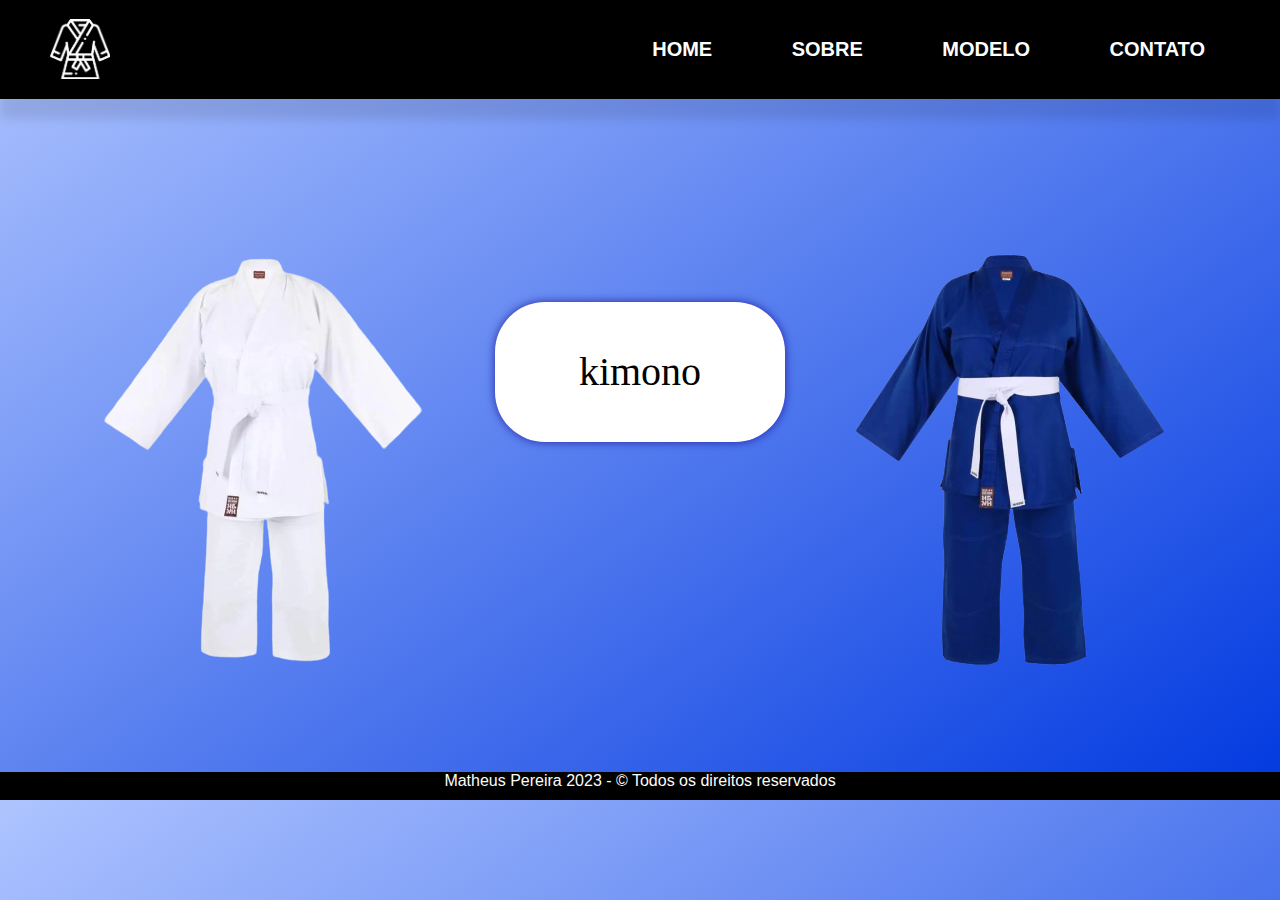
<file: index.html>
<!DOCTYPE html>
<html lang="pt-BR">
<head>
    <meta charset="UTF-8">
    <link rel="icon" type="image/jpg" href="imagens/icone.png">
    <meta name="viewport" content="width=device-width, initial-scale=1.0">
    <link rel="stylesheet" href="style.css">
    <title>Kimono World</title>
</head>
<body>
    <header>
        <div class="image"><a href="index.html"><img src="imagens/icone2.png" alt="header"></a></div>
        <nav>
            <ul>
                <li><a href="index.html">HOME</a></li>
                <li><a href="sobre.html">SOBRE</a></li>
                <li><a href="modelos.html">MODELO</a></li>
                <li><a href="contato.html">CONTATO</a></li>
            </ul>
        </nav>
    </header>
    <main>
    <div class="content">
        <div class="left">
         <img src="imagens/kimono1.png" alt="Kimono 1">
        </div>
        <div class="middle">
            <div class="text-box">
                <p>kimono</p>
            </div>
        </div>
        <div class="right">
           <img src="imagens/kimono2.png" alt="Kimono 2">
        </div>
    </div>
    </main>
    <br><br><br><br>
    <footer>
        <p>Matheus Pereira 2023 - &copy; Todos os direitos reservados</p>
    </footer>
</body>
</html>
</file>
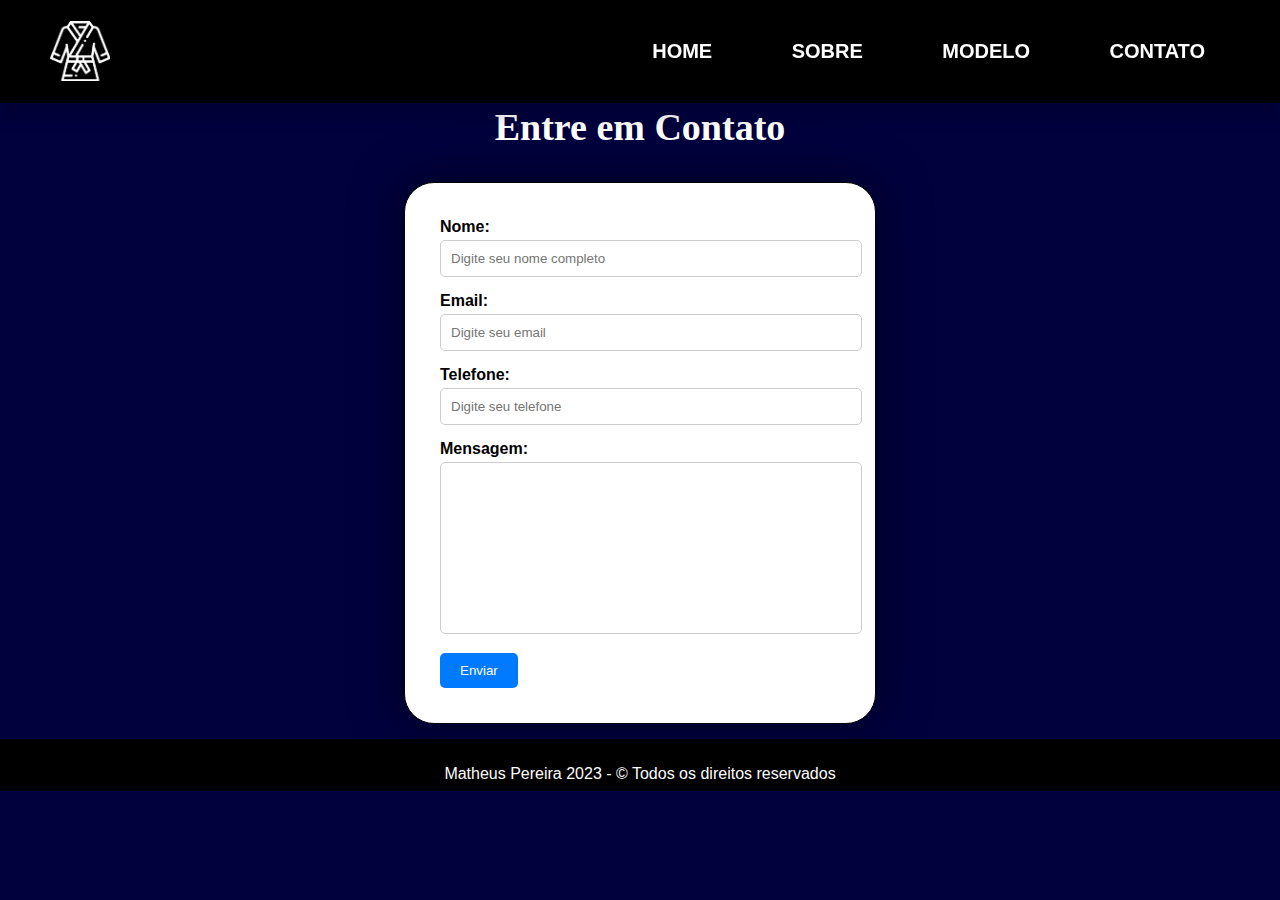
<file: contato.html>
<!DOCTYPE html>
<html lang="pt-BR">
<head>
    <meta charset="UTF-8">
    <meta name="viewport" content="width=device-width, initial-scale=1.0">
    <link rel="stylesheet" href="style3.css">
    <title>Contato - Kimono World</title>
   
</style>
</head>
<body>

    <header>
        <div class="image"><a href="index.html"><img src="imagens/icone2.png" alt="header"></a></div>
        <nav>
            <ul>
                <li><a href="index.html">HOME</a></li>
                <li><a href="sobre.html">SOBRE</a></li>
                <li><a href="modelos.html">MODELO</a></li>
                <li><a href="contato.html">CONTATO</a></li>
            </ul>
        </nav>
    </header>

    <div class="texto1">
        <h1>Entre em Contato</h1>
    </div>
    <form action="#" method="post" class="contato-box">
        <label for="nome">Nome:</label>
        <input type="text" placeholder="Digite seu nome completo" id="nome" name="nome" required>

        <label for="email">Email:</label>
        <input type="email" placeholder="Digite seu email" id="email" name="email" required>

        <label for="telefone">Telefone:</label>
        <input type="tel" placeholder="Digite seu telefone" id="telefone" name="telefone" pattern="[0-9]+" title="Somente números são permitidos" required>

        <label for="mensagem">Mensagem:</label>
        <textarea id="mensagem" name="mensagem"></textarea>

        <input type="submit" value="Enviar">
    </form>

    <footer>
        <p>Matheus Pereira 2023 - &copy; Todos os direitos reservados</p>
    </footer>
</body>
</html>
</file>
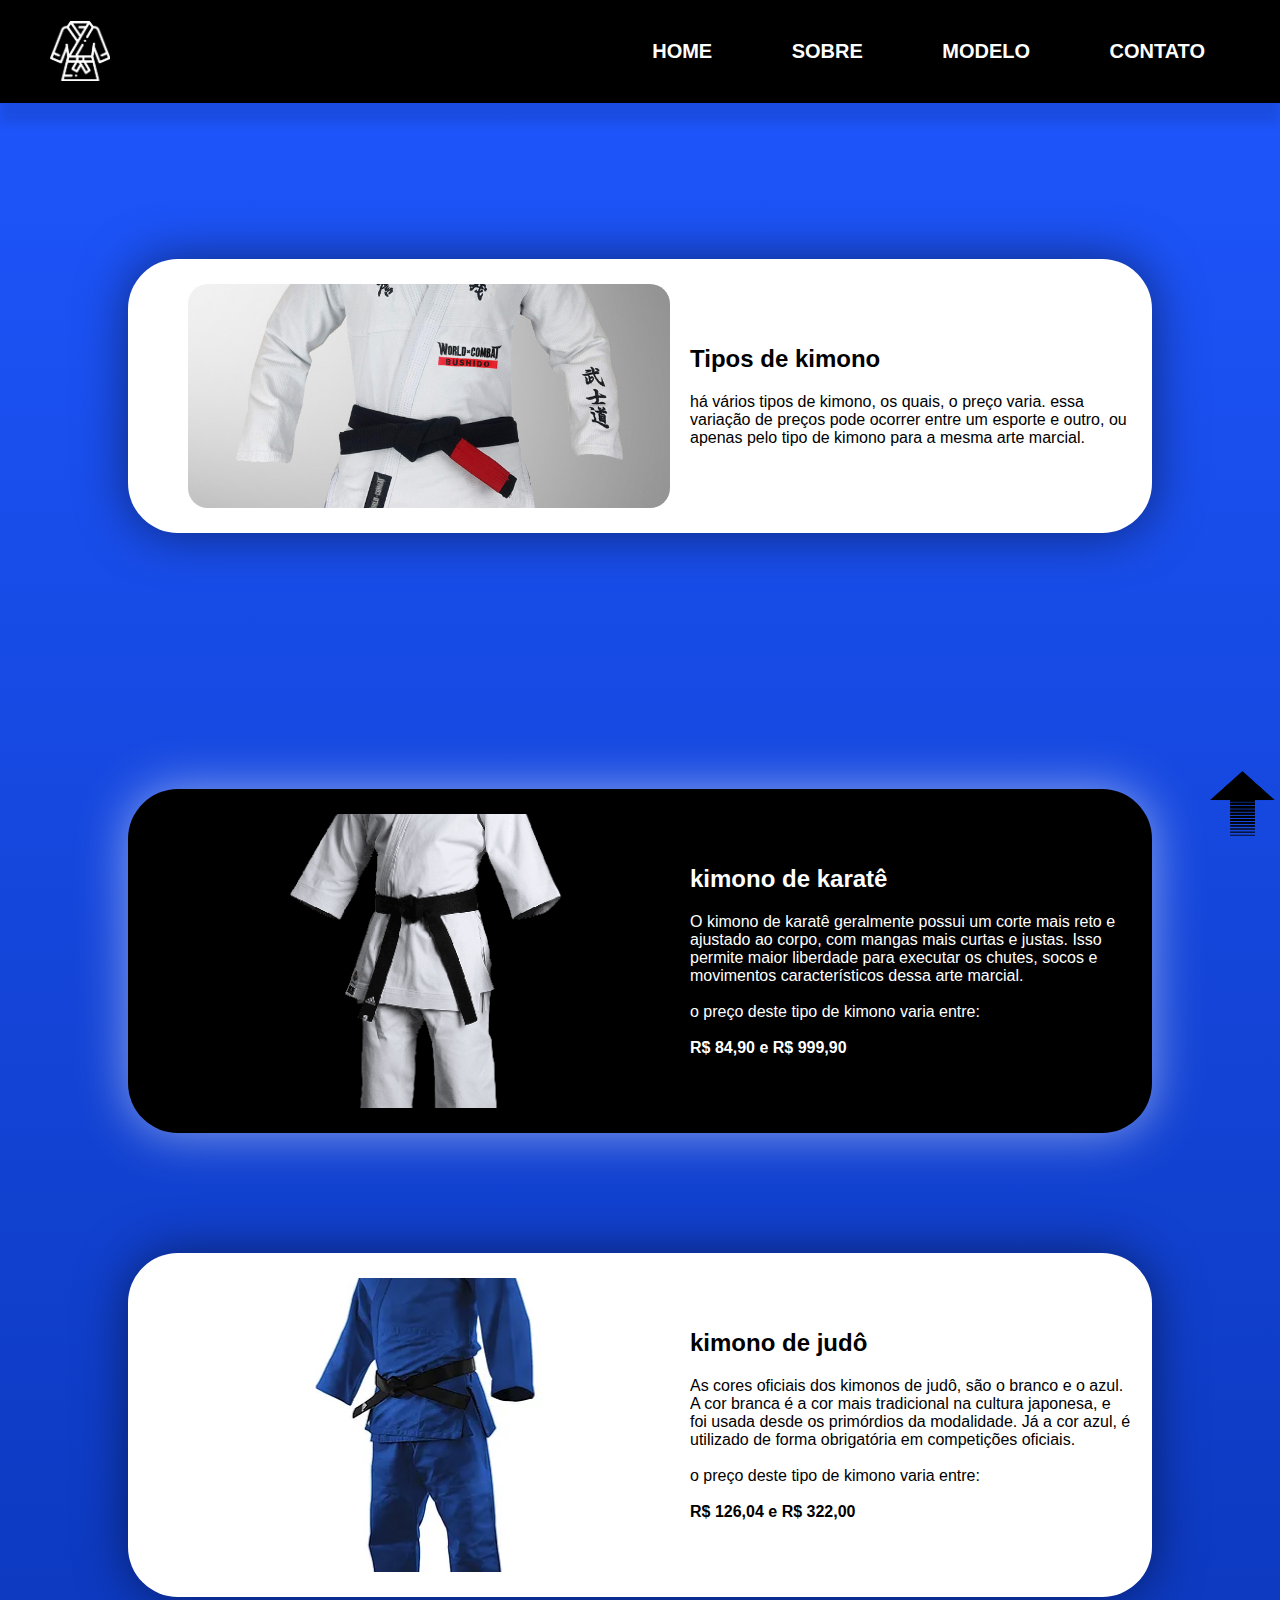
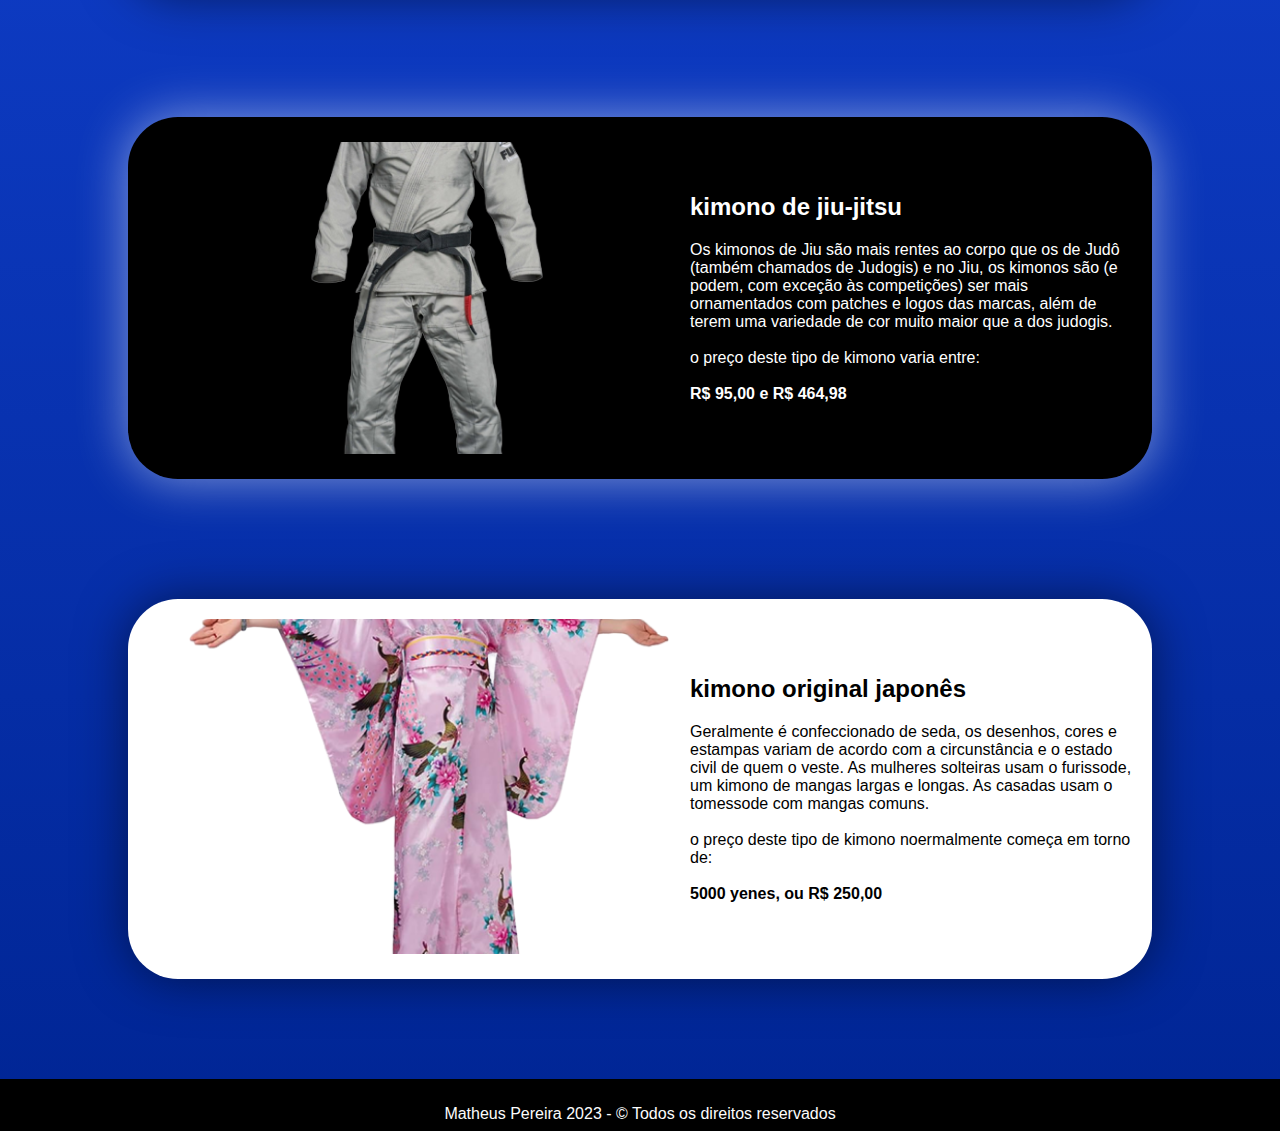
<file: modelos.html>
<!DOCTYPE html>
<html lang="pt-BR">
<head>
    <meta charset="UTF-8">
    <meta name="viewport" content="width=device-width, initial-scale=1.0">
    <link rel="stylesheet" href="style4.css">
    <title>Modelos - Kimono World</title>
</head>
<body>
    <header>
        <div class="image"><a href="index.html"><img src="imagens/icone2.png" alt="header"></a></div>
        <nav>
            <ul>
                <li><a href="index.html">HOME</a></li>
                <li><a href="sobre.html">SOBRE</a></li>
                <li><a href="modelos.html">MODELO</a></li>
                <li><a href="contato.html">CONTATO</a></li>
            </ul>
        </nav>
    </header>
    
    <main>
        <br><br>
        <div class="container">
            <div class="image-box">
            </div>
            <div class="text-box">
                <h1>Tipos de kimono</h1>
                <p>há vários tipos de kimono, os quais, o preço varia. essa variação de preços pode ocorrer entre um esporte e outro, ou apenas pelo tipo de kimono para a mesma arte marcial.</p>
            </div>
        </div>
        <br><br>
        <div class="container2">
            <div class="image-box2">
            </div>
            <div class="text-box2">
                <h1>kimono de karatê</h1>
                <p>O kimono de karatê geralmente possui um corte mais reto e ajustado ao corpo, com mangas mais curtas e justas. Isso permite maior liberdade para executar os chutes, socos e movimentos característicos dessa arte marcial.<br><br>
                o preço deste tipo de kimono varia entre:<br><br> <b>R$ 84,90 e R$ 999,90</b></p>
            </div>
        </div>
        <div class="container3">
            <div class="image-box3">
            </div>
            <div class="text-box3">
                <h1>kimono de judô</h1>
                <p>As cores oficiais dos kimonos de judô, são o branco e o azul. A cor branca é a cor mais tradicional na cultura japonesa, e foi usada desde os primórdios da modalidade. Já a cor azul, é utilizado de forma obrigatória em competições oficiais.<br><br>
                o preço deste tipo de kimono varia entre:<br><br> <b>R$ 126,04 e R$ 322,00</b></p>
            </div>
        </div>
        <div class="container4">
            <div class="image-box4">
            </div>
            <div class="text-box4">
                <h1>kimono de jiu-jitsu</h1>
                <p>Os kimonos de Jiu são mais rentes ao corpo que os de Judô (também chamados de Judogis) e no Jiu, os kimonos são (e podem, com exceção às competições) ser mais ornamentados com patches e logos das marcas, além de terem uma variedade de cor muito maior que a dos judogis.<br><br>
                o preço deste tipo de kimono varia entre:<br><br> <b>R$ 95,00 e R$ 464,98</b></p>
            </div>
        </div>
        <div class="container5">
            <div class="image-box5">
            </div>
            <div class="text-box5">
                <h1>kimono original japonês</h1>
                <p>Geralmente é confeccionado de seda, os desenhos, cores e estampas variam de acordo com a circunstância e o estado civil de quem o veste. As mulheres solteiras usam o furissode, um kimono de mangas largas e longas. As casadas usam o tomessode com mangas comuns.<br><br>
                o preço deste tipo de kimono noermalmente começa em torno de:<br><br> <b>5000 yenes, ou R$ 250,00</b></p>
            </div>
        </div>
        <a class="seta" href="#"><img src="imagens/seta.png" width="65px" height="65px" alt="sobe"></a>
    <footer>
        <p>Matheus Pereira 2023 - &copy; Todos os direitos reservados</p>
    </footer>
</body>
</html>
</file>
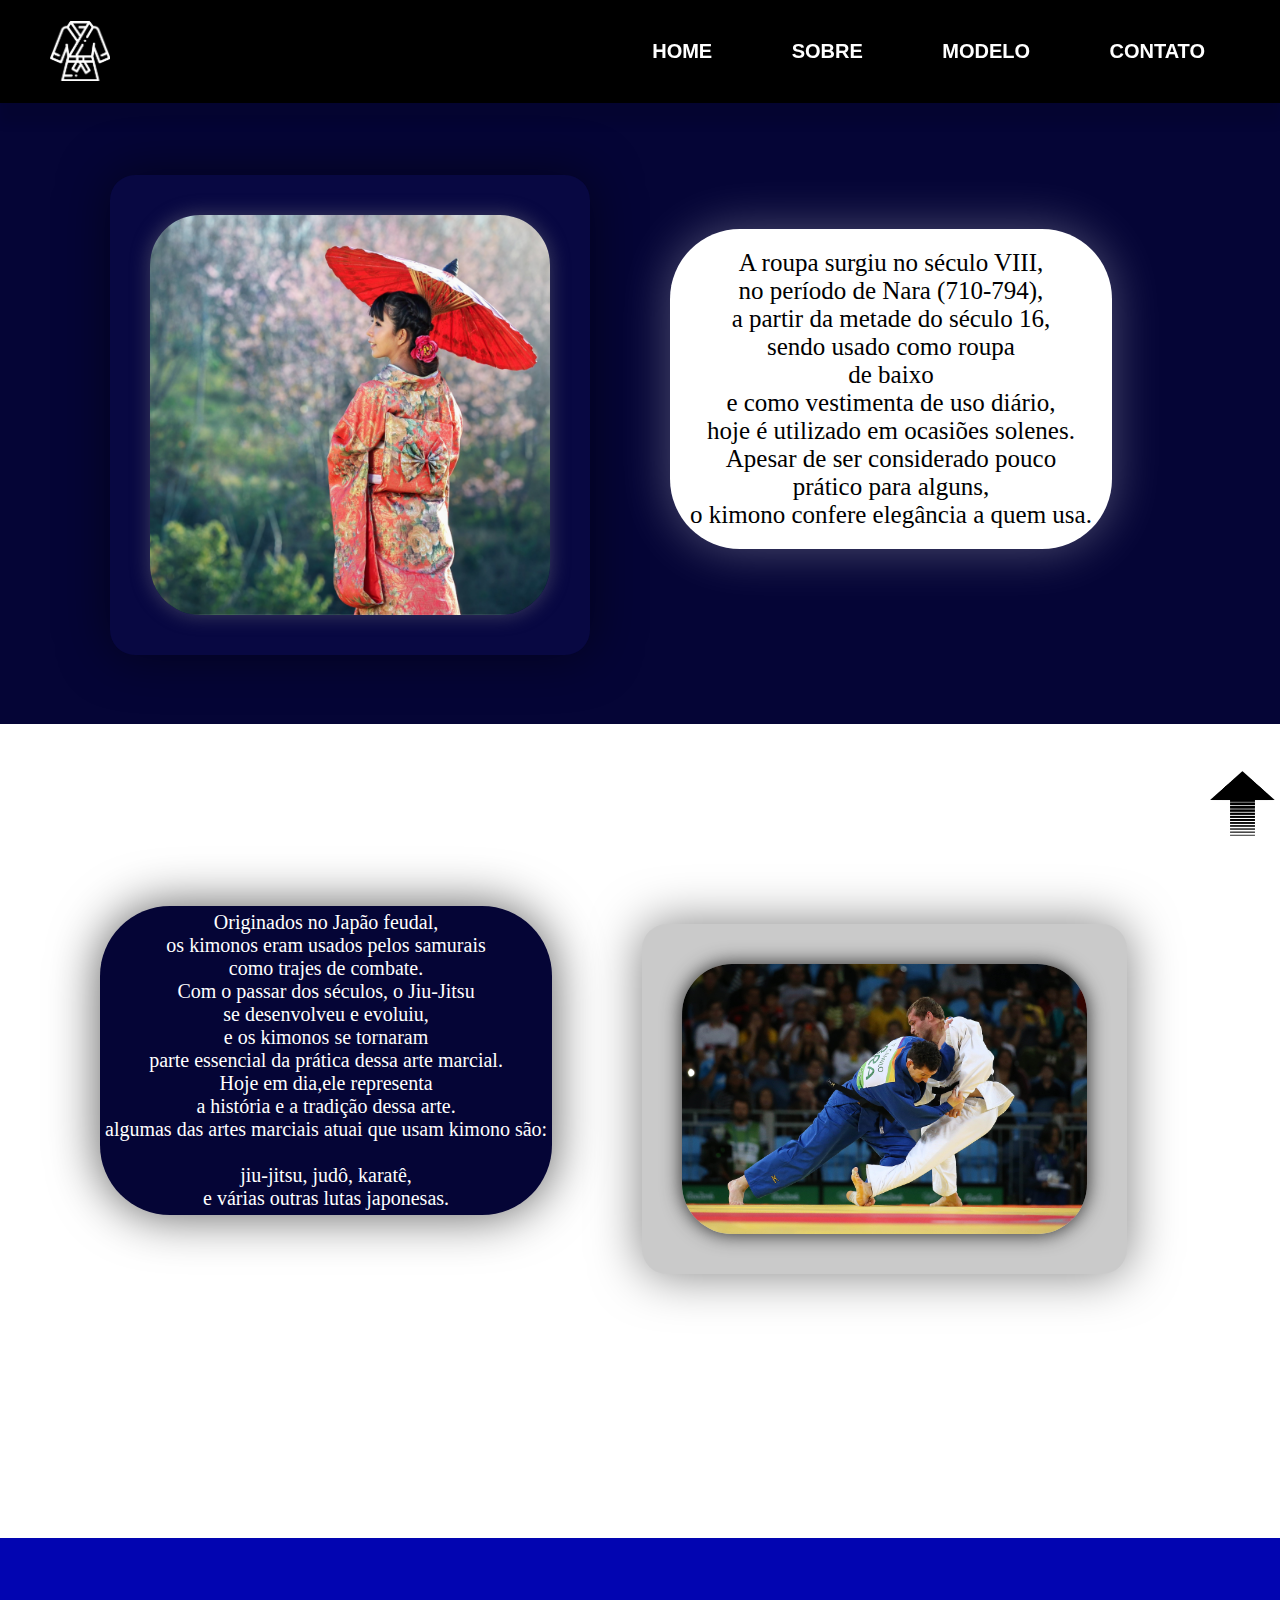
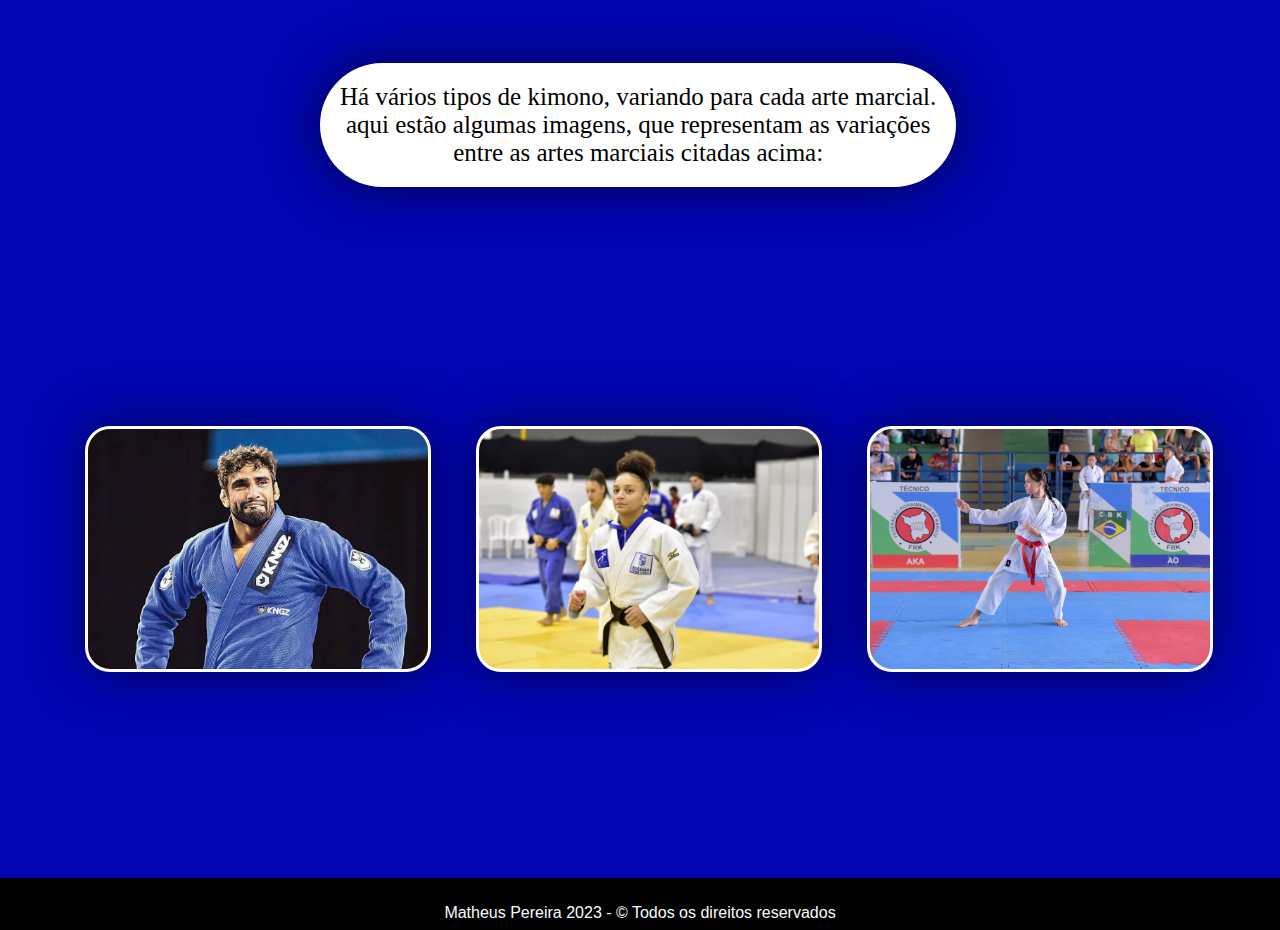
<file: sobre.html>
<!DOCTYPE html>
<html lang="pt-BR">
<head>
    <meta charset="UTF-8">
    <meta name="viewport" content="width=device-width, initial-scale=1.0">
    <link rel="stylesheet" href="style2.css">
    <title>Sobre - Kimono World</title>
</head>
<body>
    <header>
        <div class="image"><a href="index.html"><img src="imagens/icone2.png" alt="header"></a></div>
        <nav>
            <ul>
                <li><a href="index.html">HOME</a></li>
                <li><a href="sobre.html">SOBRE</a></li>
                <li><a href="modelos.html">MODELO</a></li>
                <li><a href="contato.html">CONTATO</a></li>
            </ul>
        </nav>
    </header>
    <section class="section1"> 
    <div class="image-box">
    <img src ="imagens/kimono3.png">
    </div><br><br><br>
    <div class="text-box">
        <p>A roupa surgiu no século VIII,<br> no período de Nara (710-794),<br>
            a partir da metade do século 16,<br> sendo usado como roupa<br>
            de baixo<br> e como vestimenta de uso diário,<br> hoje é utilizado
            em ocasiões solenes.<br> Apesar de ser considerado pouco<br>
            prático para alguns,<br> o kimono confere elegância a quem usa.</p>
    </div>
    <br><br><br><br><br><br><br><br><br><br><br><br><br><br><br><br><br><br>
    <br><br><br><br><br><br><br><br><br><br><br><br><br><br><br><br><br>
    </section>
    <section class="section2">
    <br><br><br><br><br><br><br><br><br>
    <div class="text-box2">
        <p>Originados no Japão feudal,<br>
             os kimonos eram usados pelos samurais<br> como trajes de combate.<br>Com o passar dos séculos, o Jiu-Jitsu<br>
              se desenvolveu e evoluiu,<br>
              e os kimonos se tornaram<br> parte essencial da
              prática dessa arte marcial.<br>
             Hoje em dia,ele representa<br> a história e a tradição dessa arte.<br>
            algumas das artes marciais atuai que usam kimono são:<br><br>
            jiu-jitsu, judô, karatê,<br> e várias outras lutas japonesas.</p>
        </div><br>
    <div class="image-box2">
    <img src ="imagens/kimono7.jpg">
    </div><br><br><br>
    <br><br><br><br><br><br><br><br><br><br><br><br><br><br><br>
    <br><br><br><br><br><br><br><br><br><br><br><br><br><br><br>

    </section>
    <section class="section3">
    <br><br><br><br><br><br><br><br><br><br>
    <div class="text-box3">
        <p>Há vários tipos de kimono, variando para cada arte marcial.<br>
        aqui estão algumas imagens, que representam as variações<br>
        entre as artes marciais citadas acima:</p>
    </div>
    <br><br><br><br><br><br><br><br><br><br><br><br><br><br><br><br>
    <div class="image-box3">
    </div>
    <div class="image-box4">
    </div>
    <div class="image-box5">
    </div>
    <br><br><br><br><br><br><br><br><br><br><br><br><br><br>
    <br><br><br><br><br><br><br><br><br><br>
    </section>

    <a class="seta" href="#"><img src="imagens/seta.png" width="65px" height="65px" alt="sobe"></a>

    <footer>
        <p>Matheus Pereira 2023 - &copy; Todos os direitos reservados</p>
    </footer>
</body>
</html>
</file>
<file: style.css>
body {
    font-family: Arial, sans-serif;
    margin: 0;
    padding: 0;
    background:    linear-gradient(145deg, #aec4ff, #0139e0);
    height: auto;
}

header {
    background-color: #000000;
    color: #000000;
    padding: 40px 0;
    display: flex;
    justify-content: space-between;
    align-items: center;
    box-shadow: 0 20px 10px rgba(0, 0, 0, 0.1);
    max-height: 22.5px;
}
nav ul {
    list-style-type: none;
    margin: 0;
    padding: 0;
}

nav ul li {
    display: inline;
    margin-right: 75px;
}

nav ul li a {
    text-decoration: none;
    color: #ffffff;
    font-weight: bold;
    position: relative;
    font-size: 20px;
}
nav ul li a::after {
    content: '';
    position: absolute;
    width: 0;
    height: 2px;
    background-color: #1c8be6;
    bottom: -2px;
    left: 50%;
    transform: translateX(-50%);
    transition: width 0.5s;
}

nav ul li a:hover::after {
    width: 100%;
}
nav ul li a:active {
    color: #81818a;
}
header img {
    width: calc(100% - 80px);
    margin-left: 50px;
    display: block;
}
header .image img {
    max-height: 60px;
    width: auto;
}
main{
    margin-top: 80px;
}
.content {
    display: flex;
    align-items: center;
    justify-content: space-around;
    padding: 20px;
}

.left, .right {
    flex: 0;
    text-align: center;
    margin-top: 50px;
}

.middle {
    flex: 1;
    text-align: center;
    color: #ffffff;
    font-size: 26px;
    font-family: Snell Roundhand, cursive;
}
.text-box {
    background-color: #ffffff;
    border: none;
    border-radius: 50px;
    box-shadow: 0 0 10px rgba(14, 0, 138, 0.719);
    padding: 20px;
    text-align: center;
    width: 250px;
    height: 100px;
    position: absolute;
    top: 28%;
    left: 50%;
    transform: translateX(-50%);
    margin-top: 20px;
}
.text-box p {
    color: #000000;
    font-size: 40px;
    font-family: Snell Roundhand, cursive;
    line-height: 50px; 
    margin: 0;
    margin-top: 30px;
}

footer {
    background-color: #000000;
    color: #fcfcfc;
    text-align: center;
    padding: 10px 0;
    height: 32px;
    margin-top : 68px;
}
@media (max-width: 1280px){
 footer {
     bottom: 0px;
     padding: 0px;
     height: 28px;
     margin-top: 0px;
 }
 header{
     max-height: 18.5px;
 }
 main{
     margin-top: 41px;
 }
.text-box{
    margin-top: 50px;
}
.text-box p{
    margin-top: 25px;
}
main{
    margin-bottom: -50px;
}
}
</file>
<file: style3.css>
body {
    font-family: Arial, sans-serif;
    margin: 0;
    padding: 0;
    background: #01013e;
}
header {
    position: fixed;
    top: 0;
    left: 0;
    right: 0;
    background-color: #000000;
    color: #ffffff;
    padding: 40px 0;
    display: flex;
    justify-content: space-between;
    align-items: center;
    box-shadow: 0 20px 10px rgba(0, 0, 0, 0.1);
    max-height: 22.5px;
    z-index: 1000;
}
nav ul {
    list-style-type: none;
    margin: 0;
    padding: 0;
}

nav ul li {
    display: inline;
    margin-right: 75px;
}

nav ul li a {
    text-decoration: none;
    color: #ffffff;
    font-weight: bold;
    position: relative;
    font-size: 20px;
}
nav ul li a::after {
    content: '';
    position: absolute;
    width: 0;
    height: 2px;
    background-color: #1c8be6;
    bottom: -2px;
    left: 50%;
    transform: translateX(-50%);
    transition: width 0.5s;
}

nav ul li a:hover::after {
    width: 100%;
}
nav ul li a:active {
    color: #81818a;
}
header img {
    width: calc(100% - 80px);
    margin-left: 50px;
    display: block;
}
header .image img {
    max-height: 60px;
    width: auto;
}

/*fim do header*/

.texto1 {
    text-align: center;
    padding: 20px;
    color: #ffffff; /* Cor do texto (preto) */
    font-size: 19px;
    font-weight: bold;
    margin-top: 100px;
    font-family: Snell Roundhand, cursive;
}


.contato-box {
    background-color: #ffffff;
    border: 1px solid #000000;
    padding: 35px;
    border-radius: 30px;
    max-width: 400px;
    margin: 0 auto;
    box-shadow: 0 0 50px rgba(0, 0, 0, 0.5);
    margin-top: 30px;
    margin-bottom: 100px;
}

/* Estilos para o formulário de contato */
form {
    max-width: 100%;
    margin: 0;
}

/* Estilos para os campos do formulário */
label {
    display: block;
    margin-bottom: 4px;
    font-weight: bold;
}

input[type="text"],
input[type="email"],
input[type="tel"],
textarea {
    width: 100%;
    padding: 10px;
    margin-bottom: 15px;
    border: 1px solid #ccc;
    border-radius: 5px;
    resize: none;
}
textarea {
    height: 150px;
}

input[type="submit"] {
    background-color: #007bff;
    color: #fff;
    padding: 10px 20px;
    border: none;
    border-radius: 5px;
    cursor: pointer;
}

input[type="submit"]:hover {
    background-color: #0056b3;
}
html{
    scroll-behavior: smooth;

}

footer {
    background-color: #000000;
    color: #fcfcfc;
    text-align: center;
    padding: 10px 0;
    height: 32px;
}
@media (max-width: 1280px){

    .contato-box {
        margin-bottom: 15px;
        margin-top: 0px;
    }
    .texto1 {
        margin-top: 60px;
        margin-bottom: -13px;
    }


}
</file>
<file: style4.css>
body {
    font-family: Arial, sans-serif;
    margin: 0;
    padding: 0;
    background:   linear-gradient(180deg, #1f57ff,  #002594);
    height: auto;
}

header {
    background-color: #000000;
    color: #000000;
    padding: 40px 0;
    display: flex;
    justify-content: space-between;
    align-items: center;
    box-shadow: 0 20px 10px rgba(0, 0, 0, 0.1);
    max-height: 22.5px;
}
nav ul {
    list-style-type: none;
    margin: 0;
    padding: 0;
}

nav ul li {
    display: inline;
    margin-right: 75px;
}

nav ul li a {
    text-decoration: none;
    color: #ffffff;
    font-weight: bold;
    position: relative;
    font-size: 20px;
}
nav ul li a::after {
    content: '';
    position: absolute;
    width: 0;
    height: 2px;
    background-color: #1c8be6;
    bottom: -2px;
    left: 50%;
    transform: translateX(-50%);
    transition: width 0.5s;
}

nav ul li a:hover::after {
    width: 100%;
}
nav ul li a:active {
    color: #81818a;
}
header img {
    width: calc(100% - 80px);
    margin-left: 50px;
    display: block;
}
header .image img {
    max-height: 60px;
    width: auto;
}
/*primeira caixa*/
.container {
    display: flex;
    max-width: 1000px;
    background-color: #fff;
    box-shadow: 0 0 10px rgba(0, 0, 0, 0.1);
    margin-top: 120px;
    margin-left:450px;
    margin-bottom: 100px;
    border-radius: 50px;
    box-shadow: 0 0 50px rgba(0, 0, 0, 0.5);
}

.image-box {
    flex: 1;
    padding: 20px;
    margin-top: 25px;
    margin-left:60px;
    border: 1px;
    background: url('imagens/kimono8.jpg') no-repeat center center;
    background-size: cover;
    margin-bottom: 25px;
    border-radius: 20px;
}

.text-box {
    flex: 1;
    padding: 20px;
    margin-top: 50px;
    margin-left:200px;
    margin-bottom: 50px;
}

/*fim da primeira caixa*/
/*inicio da segunda caixa*/


.container2 {
    display: flex;
    max-width: 1000px;
    background-color: #000000;
    margin-top: 120px;
    margin-left:450px;
    margin-bottom: 100px;
    border-radius: 50px;
    box-shadow: 0 0 50px rgba(255, 255, 255, 0.5);
}

.image-box2 {
    flex: 1;
    padding: 20px;
    margin-top: 25px;
    margin-left:60px;
    border: 1px;
    background: url('imagens/kimono9.png') no-repeat center center;
    background-size: cover;
    margin-bottom: 25px;
    border-radius: 20px;
}

.text-box2 {
    flex: 1;
    padding: 20px;
    margin-top: 40px;
    margin-left:200px;
    margin-bottom: 40px;
    
}
.text-box2 p{
    color: rgb(255, 255, 255);
}
.text-box2 h1{
    color: white;
}
    
/*fim da segunda caixa*/
/*começo da terceira caixa*/
.container3 {
    display: flex;
    max-width: 1000px;
    background-color: #ffffff;
    margin-top: 120px;
    margin-left:450px;
    margin-bottom: 100px;
    border-radius: 50px;
    box-shadow: 0 0 50px rgba(0, 0, 0, 0.5);
}

.image-box3 {
    flex: 1;
    padding: 20px;
    margin-top: 25px;
    margin-left:60px;
    border: 1px;
    background: url('imagens/kimono10.webp') no-repeat center center;
    background-size: cover;
    margin-bottom: 25px;
    border-radius: 20px;
}

.text-box3 {
    flex: 1;
    padding: 20px;
    margin-top: 40px;
    margin-left:200px;
    margin-bottom: 40px;
    
}
.text-box3 p{
    color: rgb(0, 0, 0);
}
.text-box3 h1{
    color: rgb(0, 0, 0);
}
/*fim da terceira caixa*/
/*inicio da quarta caixa*/
.container4 {
    display: flex;
    max-width: 1000px;
    background-color: #000000;
    margin-top: 120px;
    margin-left:450px;
    margin-bottom: 100px;
    border-radius: 50px;
    box-shadow: 0 0 50px rgba(255, 255, 255, 0.5);
}

.image-box4 {
    flex: 1;
    padding: 20px;
    margin-top: 25px;
    margin-left:60px;
    border: 1px;
    background: url('imagens/kimono11.png') no-repeat center center;
    background-size: cover;
    margin-bottom: 25px;
    border-radius: 20px;
}

.text-box4 {
    flex: 1;
    padding: 20px;
    margin-top: 40px;
    margin-left:200px;
    margin-bottom: 40px;
    
}
.text-box4 p{
    color: rgb(255, 255, 255);
}
.text-box4 h1{
    color: white;
}
/*fim da quarta caixa*/
/*inicio da quinta caixa*/
.container5 {
    display: flex;
    max-width: 1000px;
    background-color: #ffffff;
    margin-top: 120px;
    margin-left:450px;
    margin-bottom: 100px;
    border-radius: 50px;
    box-shadow: 0 0 50px rgba(0, 0, 0, 0.5);
}

.image-box5 {
    flex: 1;
    padding: 20px;
    margin-top: 25px;
    margin-left:60px;
    border: 1px;
    background: url('imagens/kimono12.png') no-repeat center center;
    background-size: cover;
    margin-bottom: 25px;
    border-radius: 20px;
}

.text-box5 {
    flex: 1;
    padding: 20px;
    margin-top: 40px;
    margin-left:200px;
    margin-bottom: 40px;
    
}
.text-box5 p{
    color: rgb(0, 0, 0);
}
.text-box5 h1{
    color: rgb(0, 0, 0);
}
/*fim da quinta caixa*/
h1 {
    font-size: 24px;
    margin-bottom: 20px;
}

p {
    font-size: 16px;
}
.seta{
    bottom: 60px;
    position: fixed;
    text-decoration: none;
    right: 5px;
}
footer {
    background-color: #000000;
    color: #fcfcfc;
    text-align: center;
    padding: 10px 0;
    height: 32px;
}
@media (max-width: 1280px){

.container,
.container2,
.container3,
.container4,
.container5 {
    margin-left: auto;
    margin-right: auto;
    max-width: 80%; /* Ou outra porcentagem que funcione bem para o layout */
}

.container .text-box,
.container2 .text-box2,
.container3 .text-box3,
.container4 .text-box4,
.container5 .text-box5 {
    margin-left: auto;
    margin-right: auto;
}
.image-box5{
    margin-top: 20px;
}


}
</file>
<file: style2.css>
body {
    font-family: Arial, sans-serif;
    margin: 0;
    padding: 0;
    background: #010122;
}

header {
    position: fixed;
    top: 0;
    left: 0;
    right: 0;
    background-color: #000000;
    color: #ffffff;
    padding: 40px 0;
    display: flex;
    justify-content: space-between;
    align-items: center;
    box-shadow: 0 20px 10px rgba(0, 0, 0, 0.1);
    max-height: 22.5px;
    z-index: 1000;
}
nav ul {
    list-style-type: none;
    margin: 0;
    padding: 0;
}

nav ul li {
    display: inline;
    margin-right: 75px;
}

nav ul li a {
    text-decoration: none;
    color: #ffffff;
    font-weight: bold;
    position: relative;
    font-size: 20px;
}
nav ul li a::after {
    content: '';
    position: absolute;
    width: 0;
    height: 2px;
    background-color: #1c8be6;
    bottom: -2px;
    left: 50%;
    transform: translateX(-50%);
    transition: width 0.5s;
}

nav ul li a:hover::after {
    width: 100%;
}
nav ul li a:active {
    color: #81818a;
}
header img {
    width: calc(100% - 80px);
    margin-left: 50px;
    display: block;
}
header .image img {
    max-height: 60px;
    width: auto;
}

/*fim do header*/

.section1 {
    background: #050536;
    padding: 20px;
}

.section2 {
    background: #ffffff;
    padding: 20px;
}

.section3 {
    background: #0205b1;
    padding: 20px;
}

/*section 1*/

.text-box {
    background-color: #ffffff;
    border: 0px solid #ffffff;
    border-radius: 70px;
    padding: 20px;
    float: left;
    margin-right: 20px;
    margin-left:210px;
    box-shadow: 0 0 50px rgba(255, 255, 255, 0.301);
    margin-top:80px;
}

.text-box p {
    margin: 0;
    color: #000000;
    font-size: 25px;
    font-family: Snell Roundhand, cursive;
    text-align: center;
}
.image-box img {
    max-height: 400px;
    border-radius: 50px;
    box-shadow: 0 0 20px rgba(133, 133, 133, 0.459);
}

.image-box {
    float: left;
    border: 30px solid #080842; 
    padding: 10px;
    margin-right: 20px;
    margin-left: 300px;
    box-shadow: 0 0 50px rgba(0, 0, 0, 0.5);
    background: #080842;
    background-size: cover;
    width: 400px; 
    height: 400px; 
    border-radius: 25px;
    margin-top: 80px;
}

/*fim da section 1*/
/*section 2*/

.text-box2 {
    background-color: #050536;
    border: 0px solid #ffffff;
    border-radius: 70px;
    padding: 20px;
    float: left;
    margin-right: 20px;
    margin-left:160px;
    box-shadow: 0 0 50px rgba(0, 0, 0, 0.651);
}

.text-box2 p {
    margin: 0;
    color: #ffffff;
    font-size: 25px;
    font-family: Snell Roundhand, cursive;
    text-align: center;
}
.image-box2 img {
    max-height: 400px;
    border-radius: 50px;
    box-shadow: 0 0 20px rgb(37, 37, 37);
}

.image-box2 {
    float: left;
    border: 30px solid #cacaca; /* Largura da borda e cor */
    padding: 10px;
    margin-right: 20px;
    margin-left: 200px;
    box-shadow: 0 0 50px rgba(0, 0, 0, 0.5);
    background: #cacaca;
    background-size: cover;
    width: 600px; 
    height: 400px;
    border-radius: 25px;
}

/*fim da section 2*/
/*texto acima das imagens section 3*/
.text-box3 {
    background-color: #ffffff;
    border: 0px solid #ffffff;
    border-radius: 70px;
    padding: 20px;
    float: left;
    margin-right: 20px;
    margin-left:570px;
    box-shadow: 0 0 50px rgba(0, 0, 0, 0.582);
}
.text-box3 p {
    margin: 0;
    color: #000000;
    font-size: 25px;
    font-family: Snell Roundhand, cursive;
    text-align: center;
}
/*fim do texto*/
/* Estilo para as caixas de imagem na section3 */
.image-box3 {
    float: left;
    border: 3px solid #ffffff; 
    padding: 10px;
    margin-right: 20px;
    margin-left: 180px;
    box-shadow: 0 0 50px rgba(0, 0, 0, 0.5);
    background: #cacaca;
    background-size: cover;
    width: 350px;
    height: 250px;
    border-radius: 25px;
    background: url('imagens/kimono5.avif') no-repeat center center;
    background-size: cover;
}
.image-box4 {
    float: left;
    border: 3px solid #ffffff;
    padding: 10px;
    margin-right: 20px;
    margin-left: 180px;
    box-shadow: 0 0 50px rgba(0, 0, 0, 0.5);
    background: #cacaca;
    background-size: cover;
    width: 350px; 
    height: 250px; 
    border-radius: 25px;
    background: url('imagens/kimono4.jpg') no-repeat center center;
    background-size: cover;
}
.image-box5 {
    float: left;
    border: 3px solid #ffffff; 
    padding: 10px;
    margin-right: 20px;
    margin-left: 180px; 
    box-shadow: 0 0 50px rgba(0, 0, 0, 0.5);
    background: #cacaca;
    background-size: cover;
    width: 350px;
    height: 250px; 
    border-radius: 25px;
    background: url('imagens/kimono6.jpg') no-repeat center center;
    background-size: cover;
}

/*fim das imagens*/

.seta{
    bottom: 60px;
    position: fixed;
    text-decoration: none;
    right: 5px;
}
html{
    scroll-behavior: smooth;

}

footer {
    background-color: #000000;
    color: #fcfcfc;
    text-align: center;
    padding: 10px 0;
    height: 32px;
}
@media (max-width: 1280px){

.text-box{
    margin-left: 60px;
    margin-top: 155px;
}
.image-box{
    margin-left: 90px;
    margin-top: 155px;
}
.text-box2 {
    padding: 5px;
    margin-right: 20px;
    margin-left:80px;
}

.text-box2 p {
    font-size: 20px;
}
.image-box2 img {
    max-height: 270px;
}

.image-box2 {
    padding: 10px;
    margin-right: 20px;
    margin-left: 70px;
    width: 405px; 
    height: 270px;
}
.text-box3 {
    padding: 20px;
    margin-right: 20px;
    margin-left:300px;
    margin-top: -75px;
}
.text-box3 p {
    font-size: 25px;
}
.image-box3 {
    padding: 10px;
    margin-right: 20px;
    margin-left: 65px;
    width: 320px;
    height: 220px;
}
.image-box4 {
    padding: 10px;
    margin-right: 25px;
    margin-left: 25px;
    width: 320px; 
    height: 220px; 
}
.image-box5 {
    padding: 10px;
    margin-right: 20px;
    margin-left: 20px; 
    width: 320px;
    height: 220px; 
}

}
</file>
